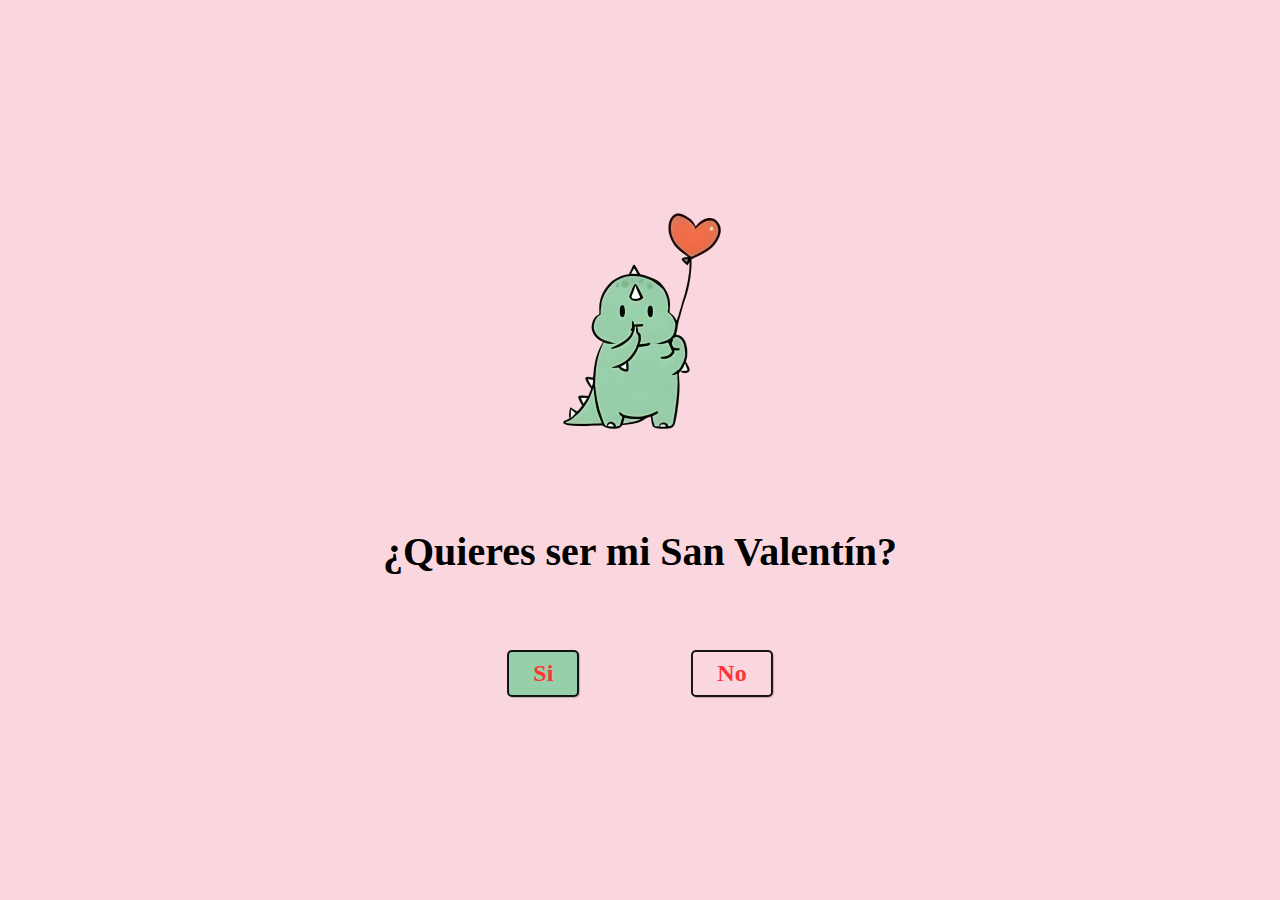
<file: index.html>
<!DOCTYPE html>
<html lang="en">

<head>
  <meta charset="UTF-8">
  <meta name="viewport" content="width=device-width, initial-scale=1.0">
  <title>San Valentin</title>
  <link rel="stylesheet" href="./css/style.css">
  <link rel="stylesheet" href="./css/Carta.css">

</head>

<body>
  <main>



    <div id="message" class="message">
      <div class="container-letter">
        <div class="cover"></div>
        <span class="heart1">♥</span>
        <p class="paper1" id="mainMessage">
            En este día tan especial, quiero invitarte a cenar para celebrar nuestro amor eterno, te recojo despues de que salgas del trabajo. Te amo
        </p>
        <div class="letter1"></div>
      </div>
      <div class="options1">
        <button id="open" class="ButtonOpen">Abrir</button>
        <button id="close" class="ButtonClose">Cerrar</butto>
      </div>
    </div>



    <img src="./assets/dino_love.webp" width="250" alt="Dino Love">
    <h1>¿Quieres ser mi San Valentín?</h1>
    <div class="options">
      <button id="yes">Si</button>
      <button id="No">No</button>
    </div>
  </main>

  <script src="./js/script.js"></script>
  <script src="./js/Carta.js"></script>

</body>

</html>
</file>
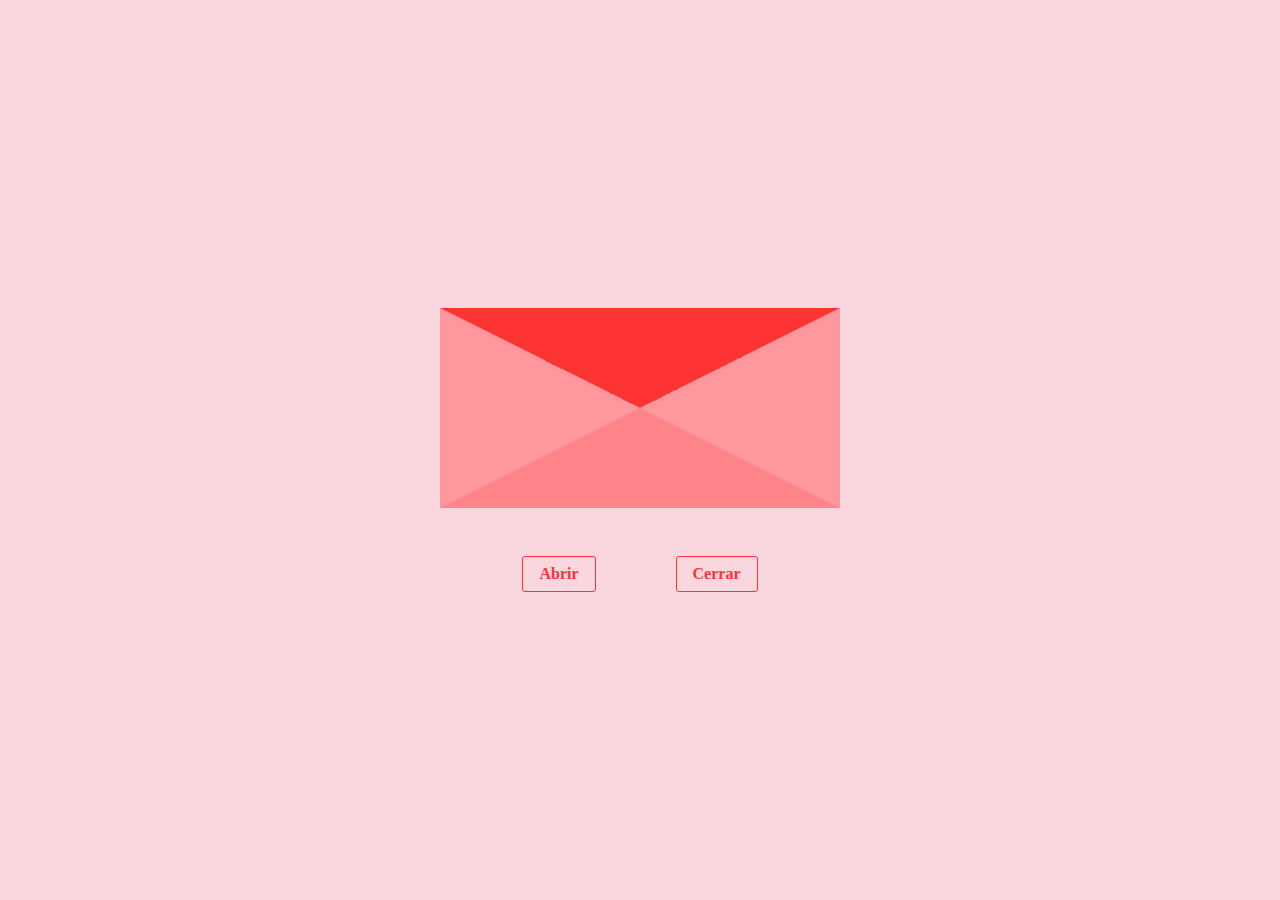
<file: Carta.html>
<!DOCTYPE html>
<html lang="es">
<head>
  <meta charset="UTF-8">
  <meta name="viewport" content="width=device-width, initial-scale=1.0">
  <title>Carta</title>
  <link rel="stylesheet" href="./css/Carta.css">
</head>
<body>
  <main>
    <div class="container-letter">
      <div class="cover"></div>
      <span class="heart">♥</span>
      <p class="paper" id="mainMessage">
        En este día especial de amor y amistad, celebremos los lazos que nos unen. Que la alegría y el cariño nos acompañen siempre. ¡Feliz día!
      </p>
      <div class="letter"></div>
    </div>
    <div class="options">
      <button id="open">Abrir</button>
      <button id="close">Cerrar</butto>
    </div>
  </main>
  <script src="./js/Carta.js"></script>
</body>
</html>
</file>
<file: css/style.css>
/* reset css */

* {
  min-width: 0;
  font: inherit;
}

*,
*::before,
*::after {
  box-sizing: border-box;
}

img,
video,
svg {
  display: block;
  height: auto;
  max-width: 100%;
}

body {
  margin: 0;
  min-height: 100dvh;
}

h1,
h2,
h3 {
  text-wrap: balance;
}

p {
  text-wrap: pretty;
}

/* starts here */

body {
  height: 100vh;

  & main {

    height: 100%;
    display: flex;
    flex-direction: column;
    justify-content: center;
    align-items: center;

    & h1 {
      font-size: 2.5rem;
      text-align: center;
      font-weight: 700;
    }

    & .options {
      font-size: 1.5rem;
      font-weight: 600;


      & button {
        padding: .5rem 1.5rem;
        border: 2px solid rgba(0, 0, 0, .9);
        border-radius: 5px;
        cursor: pointer;
        box-shadow: 1px 1px 1px rgba(0, 0, 0, .2);
      }

      & button:hover {
        box-shadow: 2px 2px 2px rgba(0, 0, 0, .4);
      }

      & button#yes {
        background-color: #97cfaa;
        margin-right: 2rem;
      }

      & button#no {
        background-color: #f36c46;
      }
    }
  }
}

#message {
  position: fixed;
  top: 0;
  left: 0;
  width: 100%;
  height: 100%;
  background-color: palegoldenrod;
  /* display: flex; */
  display: none;
  justify-content: center;
  align-items: center;

  & h1 {
    font-size: 3rem;
    text-align: center;
    font-weight: 600;
    animation: palpitation 2s ease-in-out infinite;
    line-height: 4rem;
  }
}

@keyframes palpitation {
  0% {
    transform: scale(1);
  }

  50% {
    transform: scale(1.1);
  }

  100% {
    transform: scale(1);
  }
}

.ButtonOpen{
  margin-top: 20px;
  font: inherit;
  padding: .5rem 1.5rem;
  border: 2px solid rgba(0, 0, 0, .9);
  border-radius: 5px;
  cursor: pointer;
  box-shadow: 1px 1px 1px rgba(0, 0, 0, .2);
}

.ButtonClose{
  margin-top: 20px;
  padding: .5rem 1.5rem;
        border: 2px solid rgba(0, 0, 0, .9);
        border-radius: 5px;
        cursor: pointer;
        box-shadow: 1px 1px 1px rgba(0, 0, 0, .2);
}

.cover {
  position: absolute;
  border-left: 200px solid transparent;
  border-right: 200px solid transparent;
  border-top: 100px solid #fe3334;
  border-bottom: 100px solid transparent;

  /*  */
  transition: transform .75s;
  transform-origin: top;
}

.paper1 {
  position: absolute;
  padding: 1.5rem;
  line-height: 2rem;
  right: 5px;
  /*  */
  z-index: -1;
  background: white;
  width: 390px;
  height: 180px;

  transition: all .75s;
}

.letter1 {
  border-left: 200px solid #ff989e;
  border-right: 200px solid #ff989e;
  border-top: 100px solid transparent;
  border-bottom: 100px solid #ff858a;
}

.options1 {
  display: flex;
  gap: 5rem;

  & button {
    color: #ff3234;
    font-weight: 600;
    border-radius: 3px;
    background: #fad7df;
    padding: 0.5rem 1rem;
    border: 1px solid #fe3334;
    cursor: pointer;
  }

  & button:hover {
    background: #ff989e;
    color: white;
  }
}

.open-cover {
  transform: rotatex(180deg);
}

.open-paper {
  animation: openPaper .5s forwards;
}

@keyframes openPaper {
  0% {
    top: 0;
  }
  100% {
    top: -120px;
  }
}

.close-paper {
  animation: closePaper .5s forwards;
}

@keyframes closePaper {
  0% {
    top: -120px;
  }
  100% {
    top: 0;
  }
}
.container-letter {
  position: relative;
}


.heart1 {
  display: none;
  position: absolute;
  top: 25%;
  left: 46.5%;
  margin: auto;
  font-size: 3rem;

  color: #fe3334;

  animation: crecer 1s forwards ;
}

@keyframes crecer {
  0% {
    scale: 1;
    opacity: 1;
  }
  100% {
    scale: 3;
    opacity: 0;

  }
}
</file>
<file: css/Carta.css>
/* reset css */

* {
  min-width: 0;
  font: inherit;
}

*,
*::before,
*::after {
  box-sizing: border-box;
}

img,
video,
svg {
  display: block;
  height: auto;
  max-width: 100%;
}

body {
  margin: 0;
  min-height: 100dvh;
}

h1,
h2,
h3 {
  text-wrap: balance;
}

p {
  text-wrap: pretty;
}

/* styles */
/* TODO: Cambiar la fuente

* {
  font-family: comic-sans;
} */

body {
  background-color: #fad7df;
}

main {
  display: flex;
  flex-direction: column;

  gap: 3rem;
  justify-content: center;
  align-items: center;
  height: 100vh;
}

.container-letter {
  position: relative;
}

.message{
  display: flex;
  flex-direction: column;
}

.cover {
  position: absolute;
  border-left: 200px solid transparent;
  border-right: 200px solid transparent;
  border-top: 100px solid #fe3334;
  border-bottom: 100px solid transparent;

  /*  */
  transition: transform .75s;
  transform-origin: top;
}

.paper {
  position: absolute;
  padding: 1.5rem;
  line-height: 2rem;
  right: 5px;
  /*  */
  z-index: -1;
  background: white;
  width: 390px;
  height: 180px;

  transition: all .75s;
}

.letter {
  border-left: 200px solid #ff989e;
  border-right: 200px solid #ff989e;
  border-top: 100px solid transparent;
  border-bottom: 100px solid #ff858a;
}

.options {
  display: flex;
  gap: 5rem;

  & button {
    color: #ff3234;
    font-weight: 600;
    border-radius: 3px;
    background: #fad7df;
    padding: 0.5rem 1rem;
    border: 1px solid #fe3334;
    cursor: pointer;
  }

  & button:hover {
    background: #ff989e;
    color: white;
  }
}

.open-cover {
  transform: rotatex(180deg);
}

.open-paper {
  animation: openPaper .5s forwards;
}

@keyframes openPaper {
  0% {
    top: 0;
  }
  100% {
    top: -120px;
  }
}

.close-paper {
  animation: closePaper .5s forwards;
}

@keyframes closePaper {
  0% {
    top: -120px;
  }
  100% {
    top: 0;
  }
}


.heart {
  display: none;
  position: absolute;
  top: 25%;
  left: 46.5%;
  margin: auto;
  font-size: 3rem;

  color: #fe3334;

  animation: crecer 1s forwards ;
}

@keyframes crecer {
  0% {
    scale: 1;
    opacity: 1;
  }
  100% {
    scale: 3;
    opacity: 0;

  }
}

.cover {
  position: absolute;
  border-left: 200px solid transparent;
  border-right: 200px solid transparent;
  border-top: 100px solid #fe3334;
  border-bottom: 100px solid transparent;

  /*  */
  transition: transform .75s;
  transform-origin: top;
}

.paper1 {
  position: absolute;
  padding: 1.5rem;
  line-height: 2rem;
  right: 5px;
  /*  */
  z-index: -1;
  background: white;
  width: 390px;
  height: 180px;

  transition: all .75s;
}

.letter1 {
  border-left: 200px solid #ff989e;
  border-right: 200px solid #ff989e;
  border-top: 100px solid transparent;
  border-bottom: 100px solid #ff858a;
}

.options1 {
  display: flex;
  gap: 5rem;

  & button {
    color: #ff3234;
    font-weight: 600;
    border-radius: 3px;
    background: #fad7df;
    padding: 0.5rem 1rem;
    border: 1px solid #fe3334;
    cursor: pointer;
  }

  & button:hover {
    background: #ff989e;
    color: white;
  }
}

.open-cover {
  transform: rotatex(180deg);
}

.open-paper {
  animation: openPaper .5s forwards;
}

@keyframes openPaper {
  0% {
    top: 0;
  }
  100% {
    top: -120px;
  }
}

.close-paper {
  animation: closePaper .5s forwards;
}

@keyframes closePaper {
  0% {
    top: -120px;
  }
  100% {
    top: 0;
  }
}


.heart1 {
  display: none;
  position: absolute;
  top: 25%;
  left: 46.5%;
  margin: auto;
  font-size: 3rem;

  color: #fe3334;

  animation: crecer 1s forwards ;
}

@keyframes crecer {
  0% {
    scale: 1;
    opacity: 1;
  }
  100% {
    scale: 3;
    opacity: 0;

  }
}
</file>
